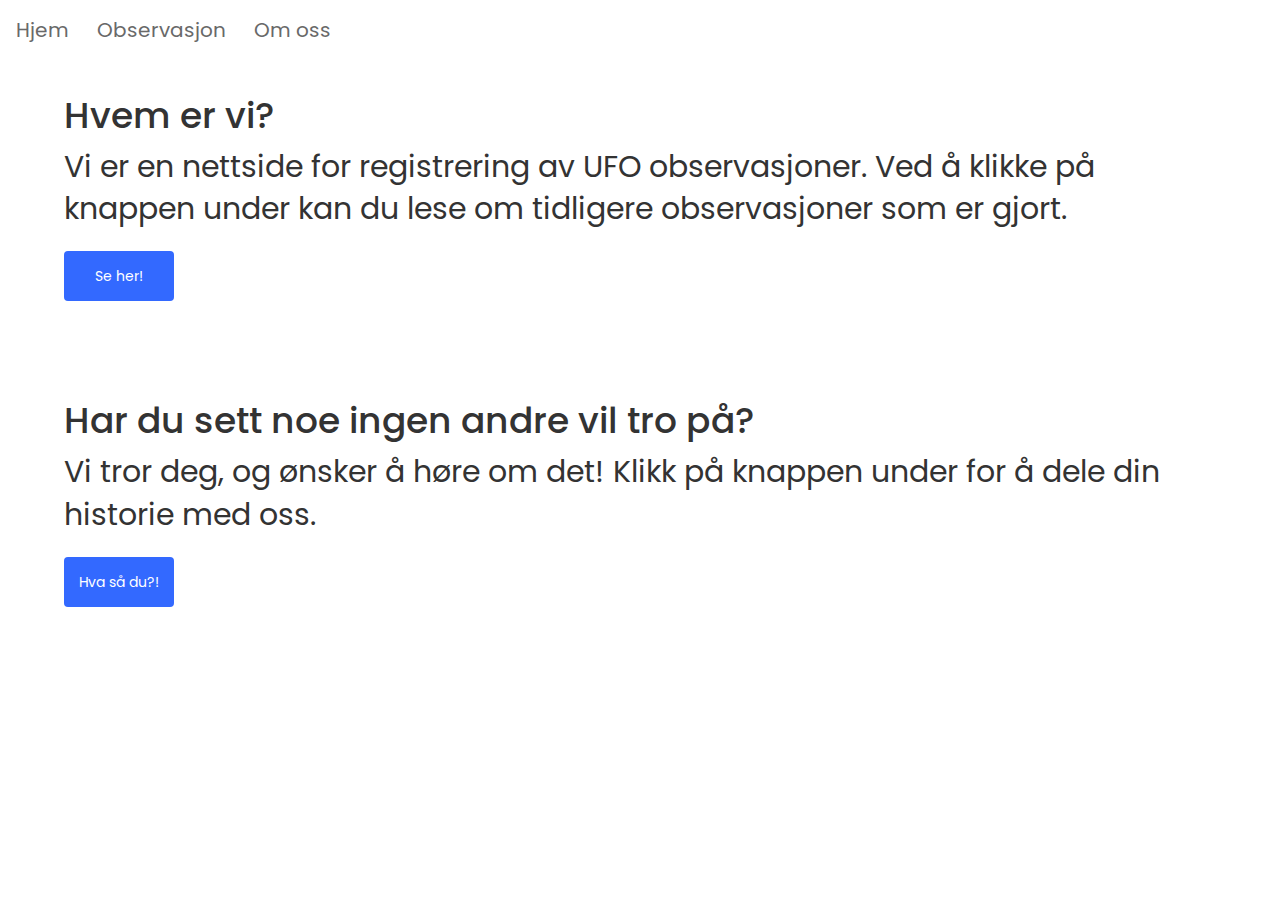
<file: EksamenVersjon3/wwwroot/about.html>
﻿<!DOCTYPE html>
<html>

<head>
    <meta charset="utf-8" />
    <script src="https://ajax.googleapis.com/ajax/libs/jquery/3.3.1/jquery.min.js"></script>
    <script src="js/lagre.js"></script>
    <link rel="stylesheet" href="css/about.css">
    <link rel="stylesheet" href="//netdna.bootstrapcdn.com/bootstrap/3.0.3/css/bootstrap.min.css">
</head>

<body>

    <!--Navigasjonsbar-->
    <div class="boxnavbar">
        <header>
            <div class="navbar">
                <ul>
                    <li><a href="index.html">Hjem</a></li>
                    <li><a href="lagre.html">Observasjon</a></li>
                    <li><a href="about.html">Om oss</a></li>
                </ul>
            </div>
        </header>
    </div>


    <!--Boks med informasjon-->
    <div class="box1">

        <h1>Hvem er vi?</h1>

        <div>
            Vi er en nettside for registrering av UFO observasjoner. Ved å klikke på knappen under kan du lese om tidligere observasjoner som er gjort.
        </div>

        <!--Knapp for å registrere observasjon-->
        <div class="btncontainer">
            <a href="index.html">
                <button class="btn">Se her!</button>
            </a>
        </div>

    </div>

    <!--Boks med informasjon 2.0-->
    <div class="box2">

        <h1>Har du sett noe ingen andre vil tro på?</h1>

        <div>
            Vi tror deg, og ønsker å høre om det! Klikk på knappen under for å dele din historie med oss.
        </div>

        <!--Knapp for å se registrere observasjon-->
        <div class="btncontainer">

            <a href="lagre.html">
                <button class="btn">Hva så du?!</button>
            </a>
        </div>

    </div>

</body>

</html>
</file>
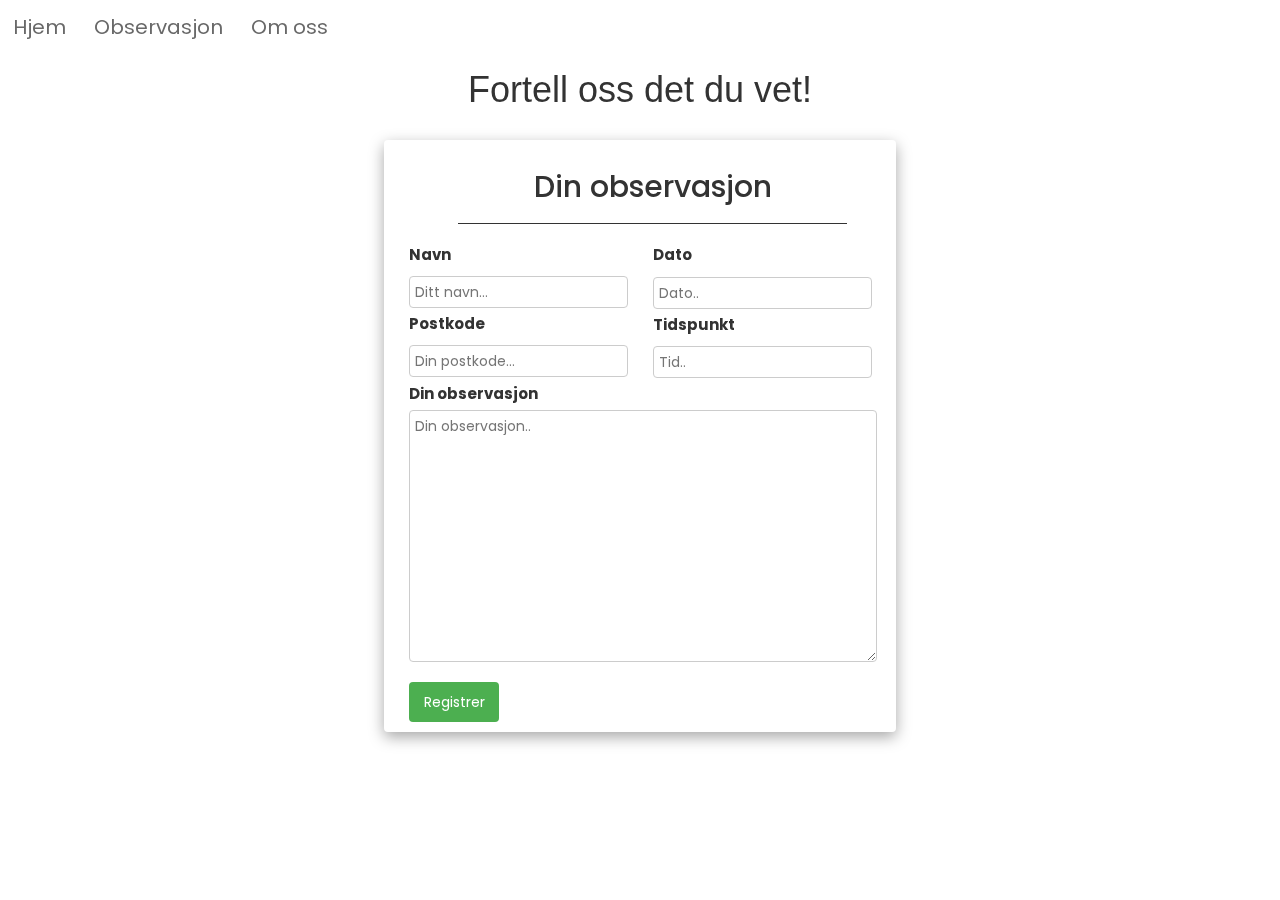
<file: EksamenVersjon3/wwwroot/lagre.html>
﻿<!DOCTYPE HTML>
<html>

<head>
    <script src="https://ajax.googleapis.com/ajax/libs/jquery/3.3.1/jquery.min.js"></script>
    <script src="js/lagre.js"></script>
    <link rel="stylesheet" href="css/lagre.css">
    <link rel="stylesheet" href="//netdna.bootstrapcdn.com/bootstrap/3.0.3/css/bootstrap.min.css">
</head>

<body>

    <!-- Navigasjonsbar -->
    <header>
        <div class="navbar">
            <ul>
                <li><a href="index.html">Hjem</a></li>
                <li><a href="lagre.html">Observasjon</a></li>
                <li><a href="about.html">Om oss</a></li>
            </ul>
        </div>
    </header>

    <!--Bakgrunn med overskrift-->
    <div class="bg"></div>
    <h1 class="overskrift">Fortell oss det du vet!</h1>

    <!--Registreringsskjema-->
    <div class="main">
        <form>

            <h2>Din observasjon</h2>
            <hr class="tynnlinje">

            <div class="containerNavn">
                <label for="Navn">Navn</label>
                <input type="text" id="Navn" placeholder="Ditt navn...">
                <label for="Postkode">Postkode</label>
                <input type="text" id="Postkode" placeholder="Din postkode...">
            </div>

            <div class="containerDato">
                <label for="Dato">Dato</label>
                <input type="text" id="Dato" placeholder="Dato..">
                <label for="Tidspunkt">Tidspunkt</label>
                <input type="text" id="Tid" placeholder="Tid..">
            </div>

            <div class="containerObv">
                <label for="Observasjoner">Din observasjon</label>
                <textarea type="text" id="Obv" placeholder="Din observasjon.." rows="12"></textarea>
            </div>

            <!--Knapp for regestrering-->
            <div class="containerbtn">
                <input type="button" id="reg" value="Registrer" onClick="lagreObv()" class="btn" />
            </div>

        </form>

    </div>

</body>

</html>
</file>
<file: EksamenVersjon3/wwwroot/css/about.css>
﻿@import url('https://fonts.googleapis.com/css2?family=Poppins:wght@300&display=swap');

* {
    font-family: 'Poppins', sans-serif;
    margin: 0;
    padding: 0;
}

/*Navigasjonsbar*/
.navbar {
    height: 3rem;
    z-index: 2;
    position: absolute;
    width: 100%;
    background-color: #fff;
}

    .navbar :hover {
        color: black;
    }

ul {
    list-style-type: none;
    margin: 0;
    padding: 0;
}

li {
    display: inline-flex;
}

    li a {
        text-decoration: none;
        float: left;
        display: block;
        padding: 12px;
        font-size: 20px;
        color: #696969;
    }

.boxnavbar {
    border-style: solid;
    border-color: #fff;
}


/*Boks med informasjon*/
.box1 {
    margin-top: 0px;
    padding-left: 5%;
    padding-right: 5%;
    font-size: 30px;
    margin-right: auto;
}

h1 {
    font-size: 60px;
}

.box2 {
    margin-top: 100px;
    padding-left: 5%;
    padding-right: 5%;
    font-size: 30px;
    margin-left: 0%;
}

.btncontainer {
    margin-top: 20px;
}


/*Knapp for registrering av observasjon*/
.btn {
    height: 50px;
    width: 110px;
    padding: 5px;
    border: none;
    border-radius: 4px;
    background-color: #3369ff;
    color: #fff;
    font-size: 15px;
}

a :hover {
    cursor: pointer;
    filter: brightness(90%);
    box-shadow: 0 4px 4px;
}

.btncontainer {
    margin-top: 20px;
}


/*css-kode for å gjøre nettsiden responsive*/
@media screen and (max-width: 1000px) {
    .box1 {
        margin-top: 0px;
        padding-left: 5%;
        padding-right: 5%;
        font-size: 30px;
        margin-right: auto;
    }

    h1 {
        font-size: 60px;
    }

    .box2 {
        margin-top: 100px;
        padding-left: 5%;
        padding-right: 5%;
        font-size: 30px;
        margin-left: 0%;
    }

    .btncontainer {
        margin-top: 20px;
    }
}
</file>
<file: EksamenVersjon3/wwwroot/css/lagre.css>
﻿@import url('https://fonts.googleapis.com/css2?family=Poppins:wght@300&display=swap');

* {
    font-family: 'Poppins', sans-serif;
    margin: 0;
    padding: 0;
}

/*Navigasjonsbar*/
.navbar {
    height: 3rem;
    z-index: 2;
    position: absolute;
    width: 100%;
    color: #fff;
    margin-top: 0px;
}

    .navbar :hover {
        color: black;
    }

ul {
    list-style-type: none;
    margin: 0;
    padding: 0;
}

li {
    display: inline-flex;
}

    li a {
        text-decoration: none;
        float: left;
        display: block;
        padding: 12px;
        font-size: 20px;
        color: #696969;
    }

/*Bakgrunn og overskrift*/
.bg {
    z-index: -1;
    position: fixed;
    width: 100%;
    height: 100%;
    margin-top: -150px;
    background-color: #fff;
}

.overskrift {
    margin-top: 20px;
}

/*Registreningsskjema*/
.main {
    border-radius: 4px;
    position: relative;
    background-color: #fff;
    margin-top: 60px;
    margin-left: 30%;
    margin-right: 30%;
    margin-bottom: 20px;
    /*Denne koden er kopiert fra denne nettsiden: https://getcssscan.com/css-box-shadow-examples*/
    /*Brukte #3*/
    box-shadow: rgba(0, 0, 0, 0.35) 0px 5px 15px;
}

.tynnlinje {
    height: 1px;
    border: 0;
    color: #333;
    background-color: #333;
    width: 80%;
    margin-bottom: 20px;
    margin-left: 10%;
    margin-right: 10%;
}

h2 {
    font-size: 10px;
    margin-bottom: 15px;
    text-align: center;
}

h1 {
    font-size: 10px;
    margin-bottom: 15px;
    text-align: center;
}

.containerNavn {
    width: 45%;
}

.containerObv {
    width: 96%;
}

.containerDato {
    width: 45%;
    margin-top: -138px;
    margin-left: 50%;
}

.containerbtn {
    padding-top: 15px;
}

form {
    padding-top: 10px;
    padding-left: 25px;
    padding-bottom: 10px;
    margin-top: -30px;
}

/*css-kode for inputfeltene*/
input[type=text], textarea {
    width: 100%;
    padding: 5px;
    border: 1px solid #ccc;
    border-radius: 4px;
    box-sizing: border-box;
    margin-top: 6px;
    margin-bottom: 5px;
    resize: vertical;
}

    input[type=text]:hover {
        border: 1px solid #000;
    }

    textarea:hover {
        border: 1px solid #000;
    }

label {
    font-size: 15px;
}

/*css-kode for "Registrer" og "Endre" kanppene*/
.btn {
    height: 40px;
    width: 90px;
    padding: 5px;
    border: none;
    border-radius: 4px;
    background-color: #4CAF50;
    color: #fff;
}

.btn2 {
    height: 40px;
    width: 90px;
    padding: 5px;
    border: none;
    border-radius: 4px;
    background-color: #3369ff;
}

input[type=button]:hover {
    cursor: pointer;
    filter: brightness(90%);
    box-shadow: 0 4px 4px;
}

/*css-kode for å gjøre nettsiden responsive*/
@media screen and (max-width: 1024px) {
    .main {
        border-radius: 4px;
        position: relative;
        background-color: #fff;
        margin-top: 60px;
        margin-left: 20%;
        margin-right: 20%;
    }
}

@media screen and (max-width: 750px) {
    .main {
        border-radius: 4px;
        position: relative;
        background-color: #fff;
        margin-top: 60px;
        margin-left: 9%;
        margin-right: 9%;
    }
}
</file>
